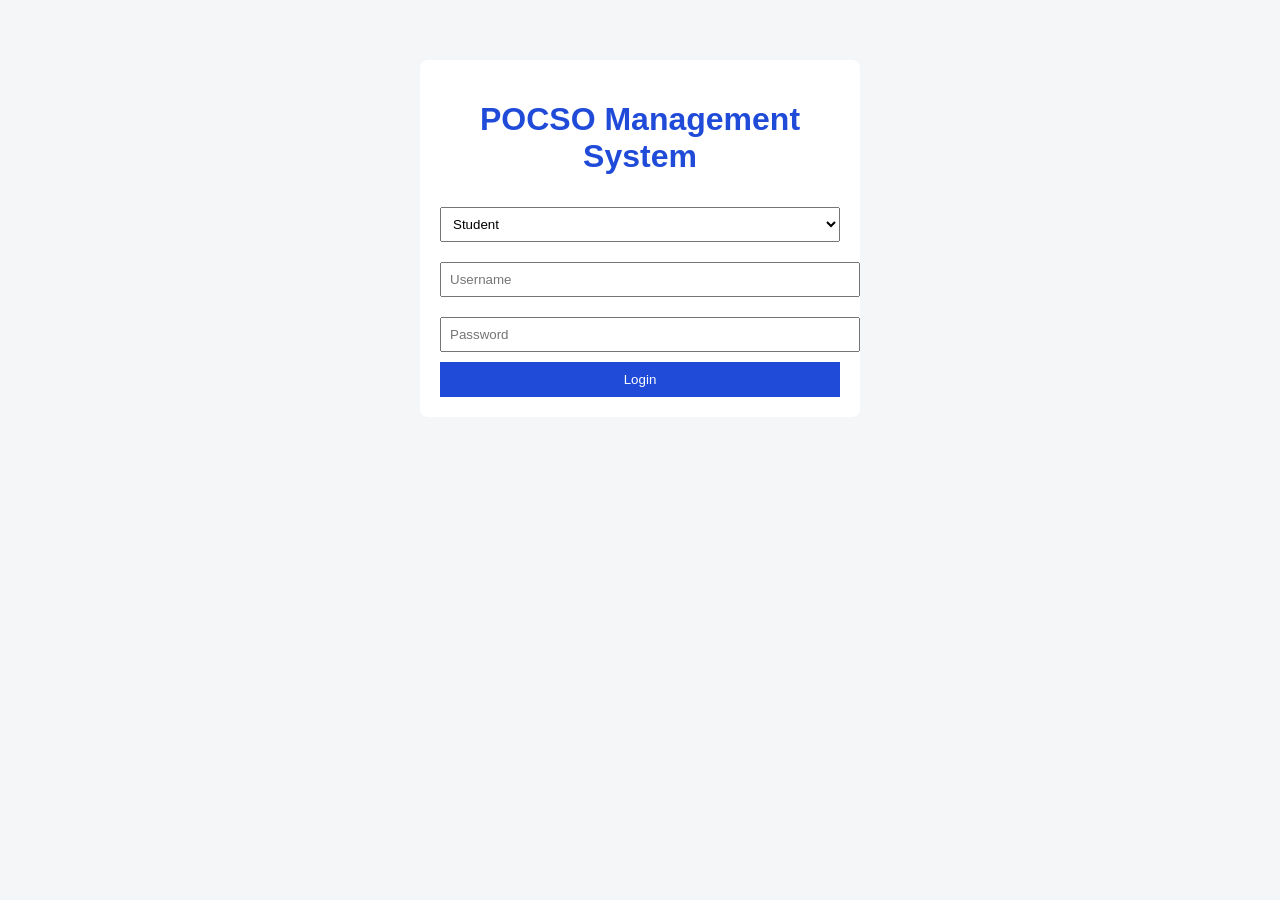
<file: index.html>
<!DOCTYPE html>
<html>
<head>
  <title>POCSO Login</title>
  <link rel="stylesheet" href="style.css">
</head>
<body>

  <div class="container">
    <h1>POCSO Management System</h1>

    <select id="role">
      <option value="student">Student</option>
      <option value="teacher">Teacher</option>
    </select>

    <input type="text" id="username" placeholder="Username">
    <input type="password" id="password" placeholder="Password">

    <button onclick="login()">Login</button>
  </div>

  <script src="script.js"></script>
</body>
</html>
</file>
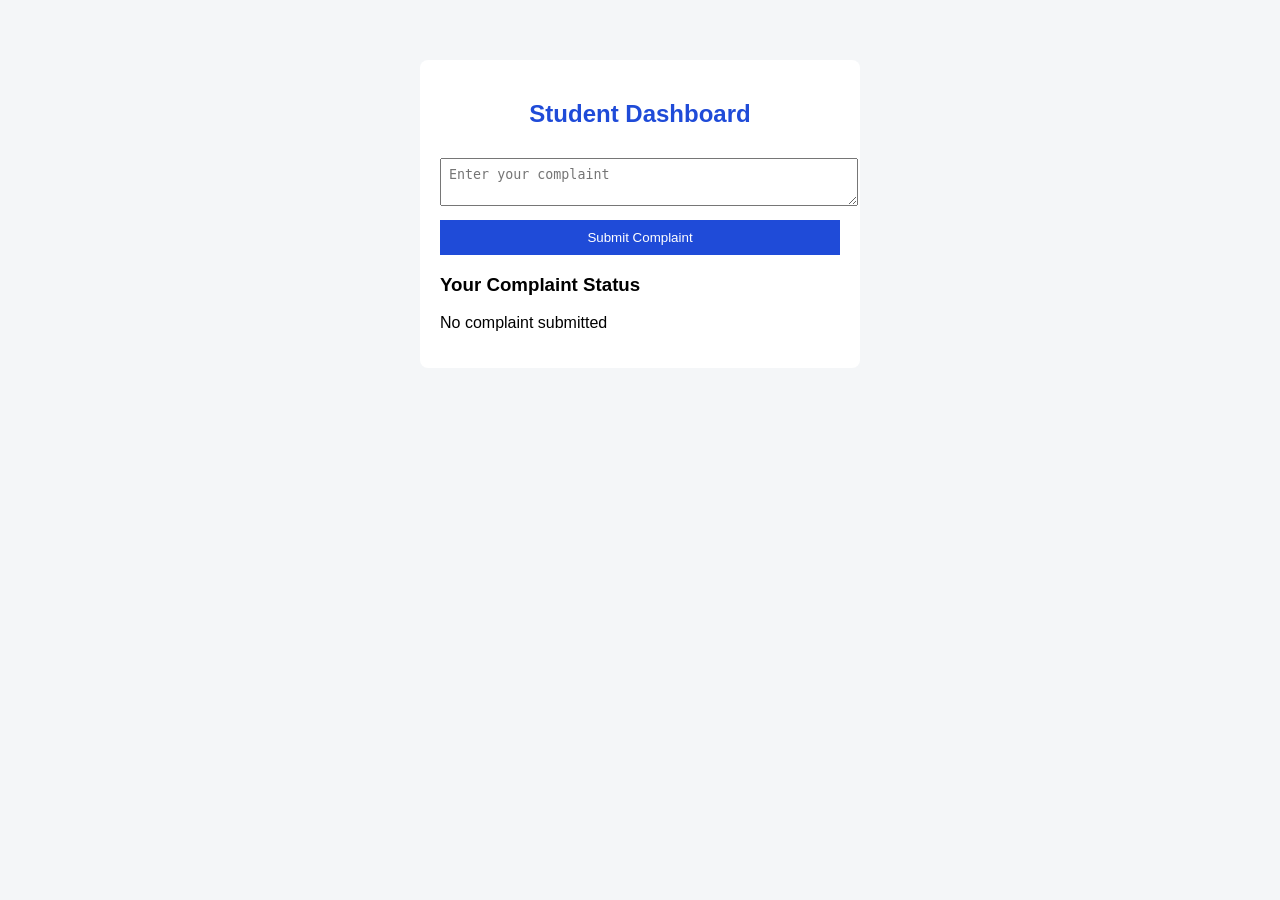
<file: student.html>
<!DOCTYPE html>
<html>
<head>
  <title>Student Dashboard</title>
  <link rel="stylesheet" href="style.css">
</head>
<body>

<div class="container">
  <h2>Student Dashboard</h2>

  <textarea id="complaint" placeholder="Enter your complaint"></textarea>
  <button onclick="submitComplaint()">Submit Complaint</button>

  <h3>Your Complaint Status</h3>
  <p id="status">No complaint submitted yet</p>
</div>

<script src="script.js"></script>
</body>
</html>
</file>
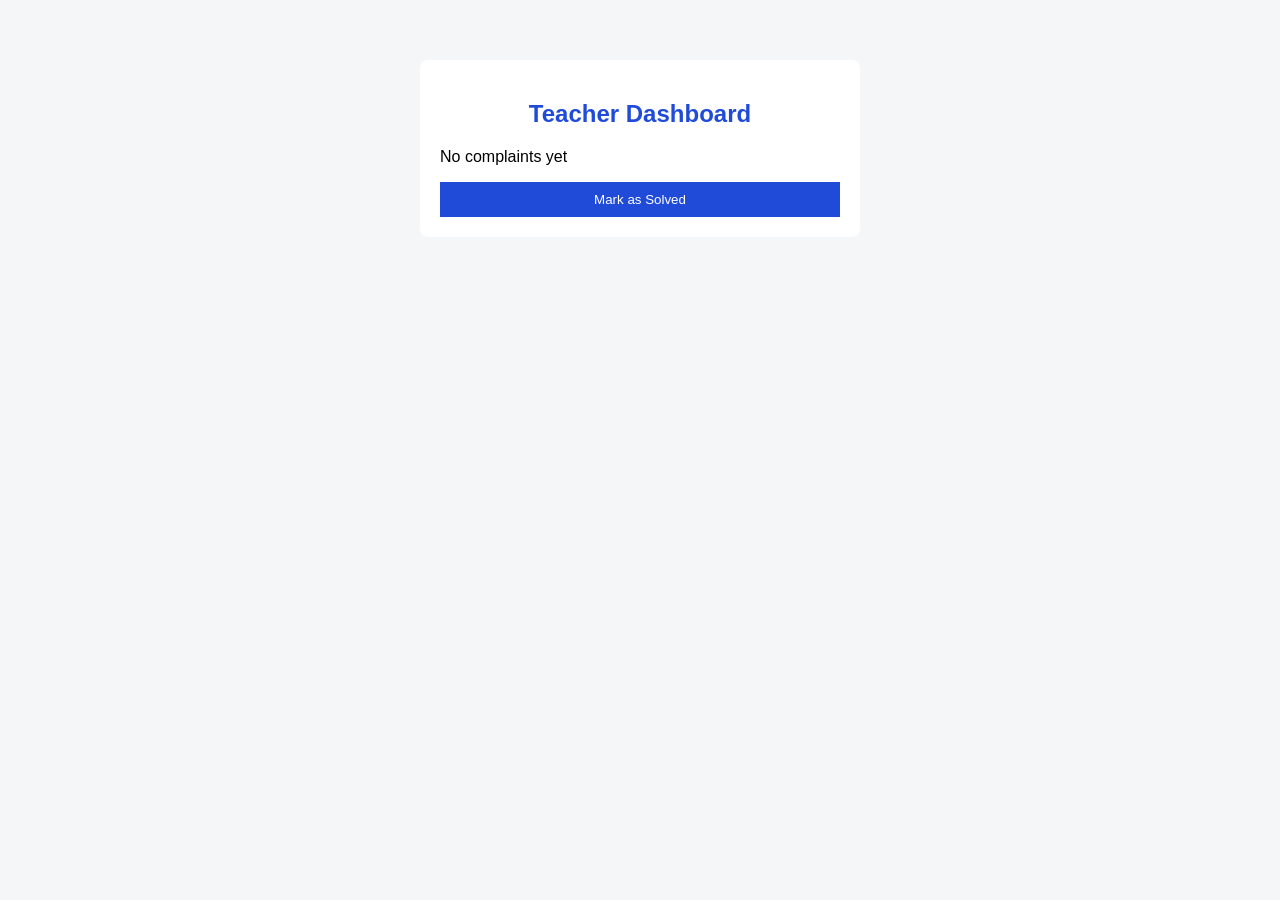
<file: teacher.html>
<!DOCTYPE html>
<html>
<head>
  <title>Teacher Dashboard</title>
  <link rel="stylesheet" href="style.css">
</head>
<body>

<div class="container">
  <h2>Teacher Dashboard</h2>

  <p id="complaintText">No complaints yet</p>
  <button onclick="markSolved()">Mark as Solved</button>
</div>

<script src="script.js"></script>
</body>
</html>
</file>
<file: style.css>
body {
  font-family: Arial;
  background: #f4f6f8;
}

.container {
  width: 400px;
  margin: 60px auto;
  padding: 20px;
  background: white;
  border-radius: 8px;
}

h1, h2 {
  text-align: center;
  color: #1f4bd8;
}

input, textarea, select {
  width: 100%;
  margin: 10px 0;
  padding: 8px;
}

button {
  width: 100%;
  padding: 10px;
  background: #1f4bd8;
  color: white;
  border: none;
}
</file>
